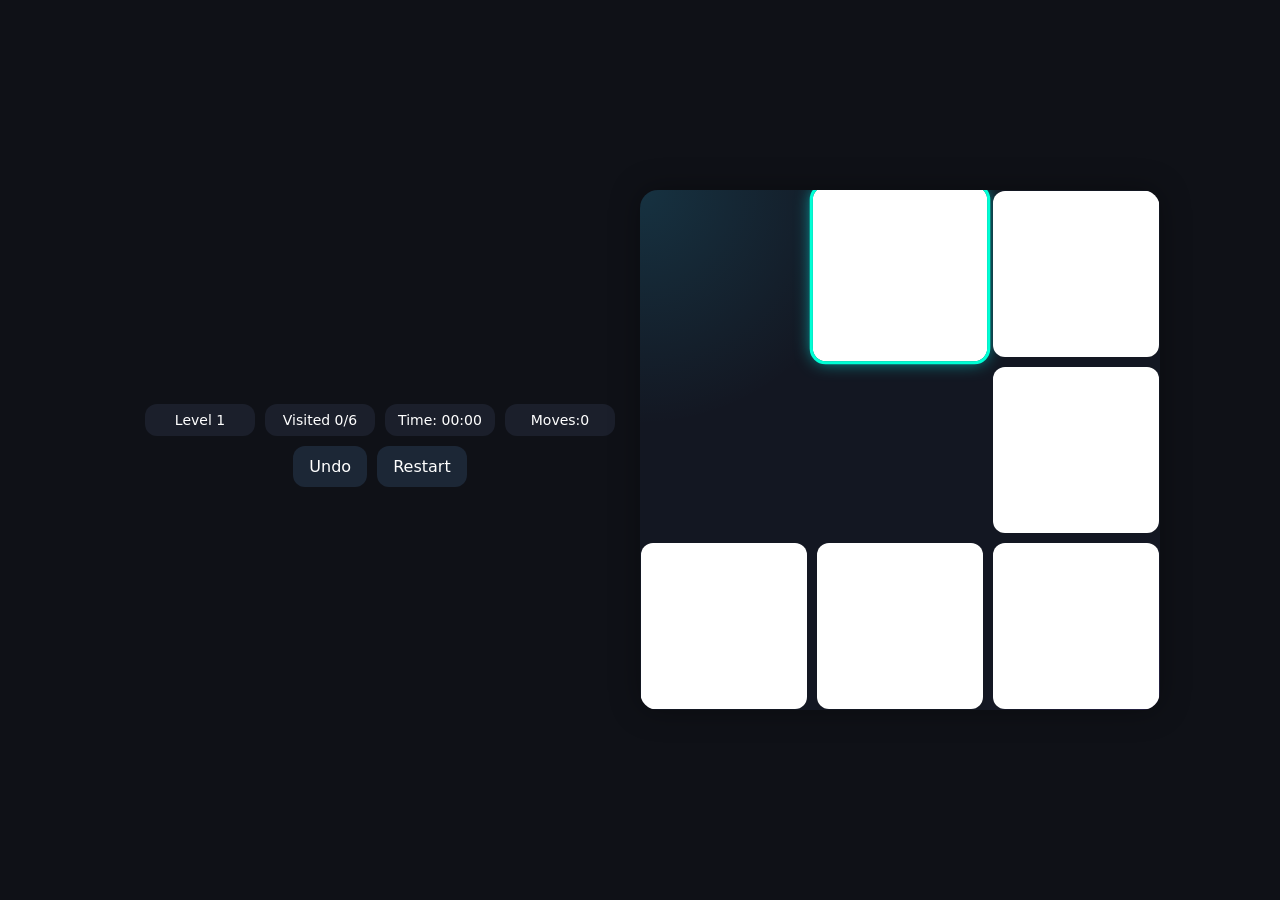
<file: index.html>
<!DOCTYPE html>
<html lang="en">
  <head>
    <meta charset="UTF-8" />
    <meta name="viewport" content="width=device-width, initial-scale=1.0, maximum-scale=1.0, user-scalable=no" />
    <title>Strike Through</title>
    <link rel="stylesheet" href="styles.css" />
  </head>
  <body>
    <div id="top">
      <div class="panel" id="levelInfo">Level 1</div>
      <div class="panel" id="progress">Visited 0/0</div>
      <div class="panel" id="timer">Time: 00:00</div>
      <div class="panel" id="moves">Moves: 0</div>
      <button id="undoBtn">Undo</button>
      <button id="restartBtn">Restart</button>
    </div>

    <div id="game" aria-label="Puzzle board">
      <svg>
        <polyline id="line" />
      </svg>
      <div id="msg">
        <div id="msgText"></div>
        <button id="nextButton">Restart</button>
      </div>
    </div>

    <script src="game.js"></script>
  </body>
</html>
</file>
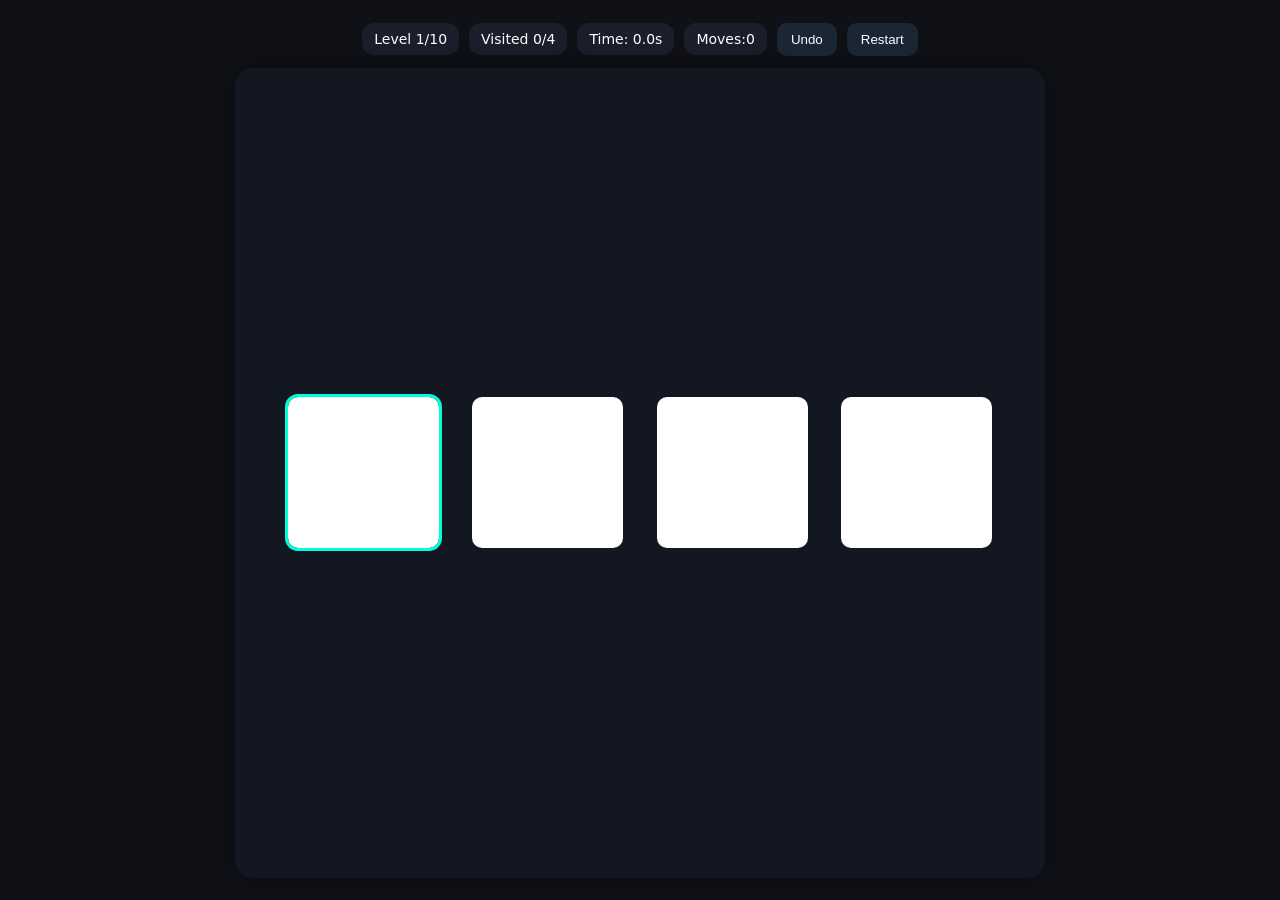
<file: EXAMPLE.html>
<!DOCTYPE html>
<html lang="en">
<head>
<meta charset="UTF-8">
<meta name="viewport" content="width=device-width,initial-scale=1.0,maximum-scale=1,user-scalable=no">
<title>One Stroke Path</title>
<style>
*{box-sizing:border-box;-webkit-tap-highlight-color:transparent}
html,body{
margin:0;
height:100%;
overflow:hidden;
background:#0f1117;
font-family:system-ui,-apple-system,BlinkMacSystemFont,"Segoe UI",Roboto,sans-serif;
color:#fff;
touch-action:none;
}
body{
display:flex;
flex-direction:column;
align-items:center;
justify-content:center;
gap:12px;
}
#top{
display:flex;
flex-wrap:wrap;
justify-content:center;
gap:10px;
align-items:center;
}
.panel{
background:#1b1f2b;
padding:8px 12px;
border-radius:12px;
font-size:14px;
}
button{
background:#1c2736;
color:#fff;
border:none;
padding:9px 14px;
border-radius:10px;
cursor:pointer;
transition:.2s;
}
button:hover{background:#2b3b53}
button:active{transform:scale(.96)}
#game{
position:relative;
width:min(90vw,90vh);
height:min(90vw,90vh);
background:#131722;
border-radius:18px;
box-shadow:0 0 30px rgba(0,0,0,.35);
overflow:hidden;
}
.tile{
position:absolute;
background:white;
border-radius:10px;
transition:.18s;
}
.tile.start{
outline:3px solid #00ffd5;
}
.tile.visited{
background:#dffcff;
box-shadow:0 0 18px #00eaff;
}
.tile.validHover{
box-shadow:0 0 16px rgba(0,255,255,.7);
transform:scale(1.05);
}
svg{
position:absolute;
left:0;
top:0;
width:100%;
height:100%;
pointer-events:none;
overflow:visible;
}
#line{
fill:none;
stroke:#00eaff;
stroke-width:10;
stroke-linecap:round;
stroke-linejoin:round;
transition:stroke-dashoffset .5s;
filter:drop-shadow(0 0 8px #00eaff);
}
#msg{
position:absolute;
inset:0;
display:flex;
align-items:center;
justify-content:center;
flex-direction:column;
background:rgba(10,15,22,.8);
font-size:42px;
font-weight:700;
opacity:0;
pointer-events:none;
transition:.35s;
}
#msg.show{
opacity:1;
pointer-events:auto;
}
#msg button{
margin-top:20px;
font-size:18px;
}
.particle{
position:absolute;
width:8px;
height:8px;
background:#00eaff;
border-radius:50%;
pointer-events:none;
}
</style>
</head>
<body>

<div id="top">
<div class="panel" id="levelInfo"></div>
<div class="panel" id="progress"></div>
<div class="panel" id="timer">Time: 0.0s</div>
<div class="panel" id="moves">Moves:0</div>
<button id="undoBtn">Undo</button>
<button id="restartBtn">Restart</button>
</div>

<div id="game">
<svg>
<polyline id="line"/>
</svg>
<div id="msg">
<div id="msgText"></div>
<button id="nextButton" style="display:none;">Restart</button>
</div>
</div>

<script>
/* ============================================================
   One Stroke Path
   Single HTML / Vanilla JS
============================================================ */

const CELL=60;
const GAP=10;

const levels=[
[[0,0],[1,0],[2,0],[3,0]],
[[0,0],[1,0],[2,0],[2,1],[2,2]],
[[0,0],[1,0],[2,0],[2,1],[1,1],[0,1]],
[[0,0],[0,1],[1,1],[2,1],[2,2],[2,3],[1,3]],
[[0,0],[1,0],[2,0],[3,0],[3,1],[2,1],[1,1],[0,1]],
[[1,0],[1,1],[0,1],[0,2],[1,2],[2,2],[2,1],[2,0]],
[[0,0],[1,0],[2,0],[3,0],[3,1],[3,2],[2,2],[1,2],[0,2],[0,1]],
[[1,0],[2,0],[2,1],[1,1],[0,1],[0,2],[1,2],[2,2],[3,2],[3,1]],
[[0,0],[0,1],[1,1],[2,1],[2,0],[3,0],[4,0],[4,1],[4,2],[3,2],[2,2]],
[[0,0],[1,0],[2,0],[3,0],[3,1],[2,1],[1,1],[0,1],[0,2],[1,2],[2,2],[3,2],[4,2]]
];

let currentLevel=0;
let map=new Map();
let path=[];
let drawing=false;
let timer=0;
let timerInterval=null;

const game=document.getElementById("game");
const line=document.getElementById("line");

function key(x,y){return x+","+y;}

function play(freq,duration,type="sine"){
const ctx=play.ctx||(play.ctx=new (window.AudioContext||window.webkitAudioContext)());
const o=ctx.createOscillator();
const g=ctx.createGain();
o.type=type;
o.frequency.value=freq;
o.connect(g);
g.connect(ctx.destination);
g.gain.value=.05;
o.start();
g.gain.exponentialRampToValueAtTime(.0001,ctx.currentTime+duration);
o.stop(ctx.currentTime+duration);
}

function loadLevel(){
clearInterval(timerInterval);
timer=0;
document.getElementById("timer").textContent="Time: 0.0s";
path=[];
drawing=false;
map.clear();
line.setAttribute("points","");
game.querySelectorAll(".tile,.particle").forEach(e=>e.remove());

if(currentLevel>=levels.length){
showMessage("Congratulations!<br>All Levels Complete!",true);
return;
}
hideMessage();

const coords=levels[currentLevel];

let xs=coords.map(c=>c[0]);
let ys=coords.map(c=>c[1]);
let minx=Math.min(...xs),maxx=Math.max(...xs);
let miny=Math.min(...ys),maxy=Math.max(...ys);

const cols=maxx-minx+1;
const rows=maxy-miny+1;

const size=Math.min(game.clientWidth/(cols+0.4),game.clientHeight/(rows+0.4));
const cell=size*.82;
const gap=size*.18;

const totalW=cols*cell+(cols-1)*gap;
const totalH=rows*cell+(rows-1)*gap;
const offX=(game.clientWidth-totalW)/2;
const offY=(game.clientHeight-totalH)/2;

coords.forEach((c,i)=>{
const [x,y]=c;
const div=document.createElement("div");
div.className="tile";
if(i===0)div.classList.add("start");
const px=offX+(x-minx)*(cell+gap);
const py=offY+(y-miny)*(cell+gap);
div.style.left=px+"px";
div.style.top=py+"px";
div.style.width=cell+"px";
div.style.height=cell+"px";
game.appendChild(div);

map.set(key(x,y),{
x,y,
div,
center:{
x:px+cell/2,
y:py+cell/2
}
});
});

document.getElementById("levelInfo").textContent=`Level ${currentLevel+1}/${levels.length}`;
updateUI();
}

function updateUI(){
document.getElementById("progress").textContent=`Visited ${path.length}/${levels[currentLevel].length}`;
document.getElementById("moves").textContent=`Moves:${Math.max(path.length-1,0)}`;
line.setAttribute("points",path.map(p=>`${p.center.x},${p.center.y}`).join(" "));
highlightValid();
}

function highlightValid(){
document.querySelectorAll(".validHover").forEach(e=>e.classList.remove("validHover"));
if(path.length===0)return;
const last=path[path.length-1];
[[1,0],[-1,0],[0,1],[0,-1]].forEach(d=>{
const n=map.get(key(last.x+d[0],last.y+d[1]));
if(n&&!path.includes(n)){
n.div.classList.add("validHover");
}
});
}

function startTimer(){
clearInterval(timerInterval);
timerInterval=setInterval(()=>{
timer+=.1;
document.getElementById("timer").textContent="Time: "+timer.toFixed(1)+"s";
},100);
}

function getTileFromPoint(x,y){
const el=document.elementFromPoint(x,y);
if(!el||!el.classList.contains("tile"))return null;
for(let obj of map.values())if(obj.div===el)return obj;
return null;
}

function adjacent(a,b){
return Math.abs(a.x-b.x)+Math.abs(a.y-b.y)===1;
}

function begin(tile){
if(tile!==map.values().next().value)return;
drawing=true;
path=[tile];
tile.div.classList.add("visited");
startTimer();
updateUI();
play(550,.05);
}

function visit(tile){
if(!drawing)return;
const last=path[path.length-1];
if(tile===last)return;
if(!adjacent(last,tile))return;

if(path.includes(tile)){
lose();
return;
}
tile.div.classList.add("visited");
path.push(tile);
updateUI();
play(650,.03);

if(path.length===levels[currentLevel].length){
win();
}
}

function undo(){
if(path.length===0)return;
const t=path.pop();
t.div.classList.remove("visited");
if(path.length===0)drawing=false;
updateUI();
}

function lose(){
drawing=false;
play(120,.25,"sawtooth");
const len=line.getTotalLength();
line.style.strokeDasharray=len;
line.style.strokeDashoffset=0;
requestAnimationFrame(()=>{
line.style.strokeDashoffset=len;
});
setTimeout(()=>{
line.style.strokeDasharray="";
line.style.strokeDashoffset="";
loadLevel();
},900);
}

function particleBurst(){
for(let i=0;i<40;i++){
const p=document.createElement("div");
p.className="particle";
const r=game.getBoundingClientRect();
p.style.left=(r.width/2)+"px";
p.style.top=(r.height/2)+"px";
game.appendChild(p);
const a=Math.random()*Math.PI*2;
const d=80+Math.random()*130;
const dx=Math.cos(a)*d;
const dy=Math.sin(a)*d;
p.animate([
{transform:"translate(0,0) scale(1)",opacity:1},
{transform:`translate(${dx}px,${dy}px) scale(0)`,opacity:0}
],{duration:800,easing:"ease-out"});
setTimeout(()=>p.remove(),820);
}
}

function win(){
drawing=false;
clearInterval(timerInterval);
play(800,.08);
setTimeout(()=>play(1000,.1),80);
setTimeout(()=>play(1300,.18),160);
particleBurst();
showMessage("You Win!");
setTimeout(()=>{
hideMessage();
currentLevel++;
loadLevel();
},1500);
}

function showMessage(text,final=false){
const m=document.getElementById("msg");
m.classList.add("show");
document.getElementById("msgText").innerHTML=text;
const b=document.getElementById("nextButton");
if(final){
b.style.display="inline-block";
}else{
b.style.display="none";
}
}

function hideMessage(){
document.getElementById("msg").classList.remove("show");
}

function pointer(e){
const p=e.touches?e.touches[0]:e;
return{x:p.clientX,y:p.clientY};
}

window.addEventListener("pointerdown",e=>{
e.preventDefault();
const t=getTileFromPoint(e.clientX,e.clientY);
if(t){
if(path.length===0)begin(t);
else visit(t);
}
});
window.addEventListener("pointermove",e=>{
if(!drawing)return;
e.preventDefault();
const t=getTileFromPoint(e.clientX,e.clientY);
if(t)visit(t);
});
window.addEventListener("pointerup",()=>drawing=false);
window.addEventListener("pointercancel",()=>drawing=false);

document.getElementById("undoBtn").onclick=undo;
document.getElementById("restartBtn").onclick=loadLevel;
document.getElementById("nextButton").onclick=()=>{
currentLevel=0;
loadLevel();
};

loadLevel();
</script>
</body>
</html>
</file>
<file: styles.css>
*{box-sizing:border-box;-webkit-tap-highlight-color:transparent}
html,body{margin:0;height:100%;overflow:hidden;background:#0f1117;color:#fff;font-family:system-ui,-apple-system,BlinkMacSystemFont,"Segoe UI",Roboto,sans-serif;touch-action:none}
button{font:inherit}
body{display:flex;align-items:center;justify-content:center;padding:12px}
#top{display:flex;flex-wrap:wrap;justify-content:center;gap:10px;align-items:center;max-width:520px;width:100%;margin-bottom:10px}
.panel{background:#1b1f2b;padding:8px 12px;border-radius:12px;font-size:14px;min-width:110px;text-align:center}
button{background:#1c2736;color:#fff;border:none;padding:11px 16px;border-radius:12px;cursor:pointer;transition:transform .2s,background .2s}
button:hover{background:#2b3b53}
button:active{transform:scale(.96)}
#game{position:relative;width:min(90vw,90vh);height:min(90vw,90vh);max-width:520px;max-height:520px;background:#131722;border-radius:18px;box-shadow:0 0 30px rgba(0,0,0,.35);overflow:hidden}
#game::before{content:"";position:absolute;inset:0;background:radial-gradient(circle at top left,rgba(42,214,255,.14),transparent 32%),radial-gradient(circle at bottom right,rgba(139,92,255,.16),transparent 24%)}
.tile{position:absolute;background:#fff;border-radius:12px;transition:.18s;touch-action:none}
.tile.start{outline:3px solid #00ffd5}
.tile.visited{background:#dffcff;box-shadow:0 0 18px #00eaff}
.tile.validHover{box-shadow:0 0 16px rgba(0,255,255,.7);transform:scale(1.05)}
svg{position:absolute;inset:0;width:100%;height:100%;pointer-events:none;overflow:visible}
#line{fill:none;stroke:#00eaff;stroke-width:10;stroke-linecap:round;stroke-linejoin:round;filter:drop-shadow(0 0 8px #00eaff);transition:stroke-dashoffset .5s}
#msg{position:absolute;inset:0;display:flex;align-items:center;justify-content:center;flex-direction:column;background:rgba(10,15,22,.8);font-size:42px;font-weight:700;opacity:0;pointer-events:none;transition:.35s;text-align:center;padding:20px}
#msg.show{opacity:1;pointer-events:auto}
#msg button{margin-top:20px;font-size:18px;background:#00eaff;color:#081023}
.particle{position:absolute;width:8px;height:8px;background:#00eaff;border-radius:50%;pointer-events:none}
@media(max-width:420px){#top{gap:8px}button{flex:1 1 100%;min-width:0}}
</file>
